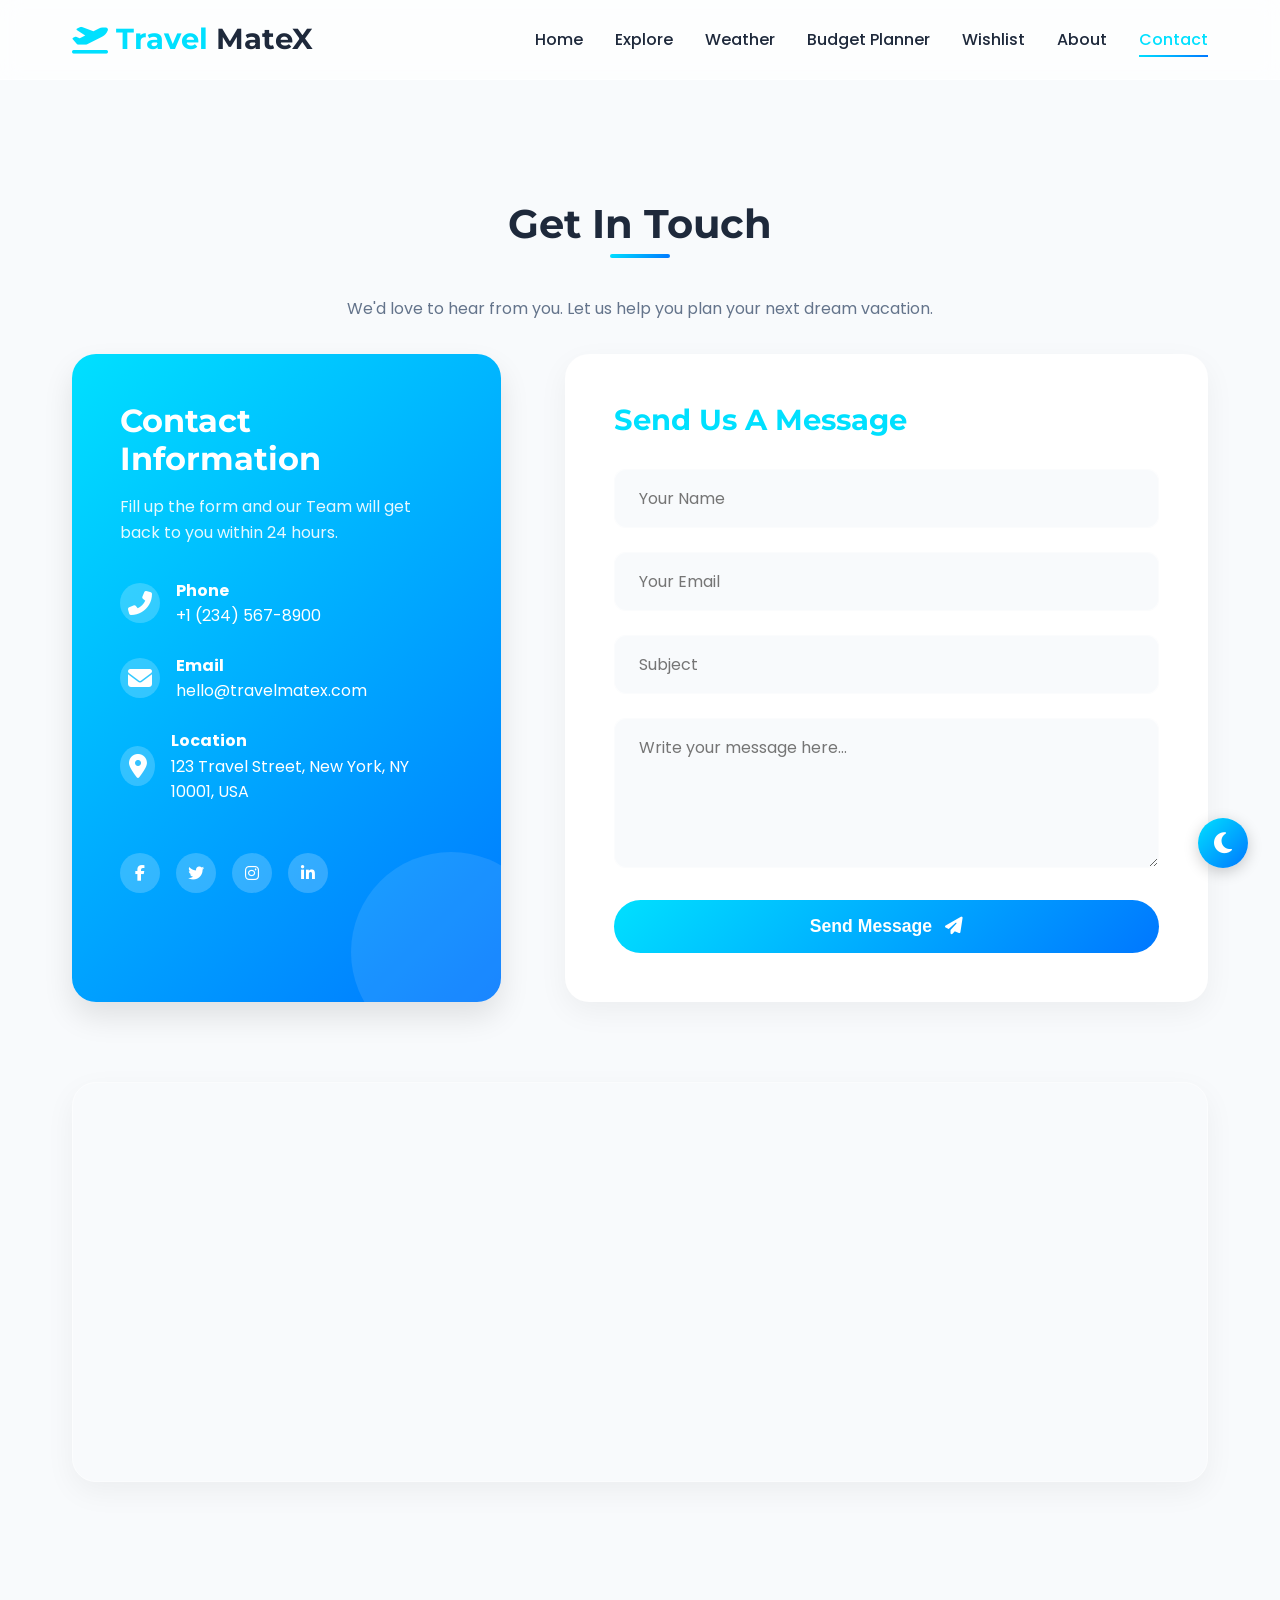
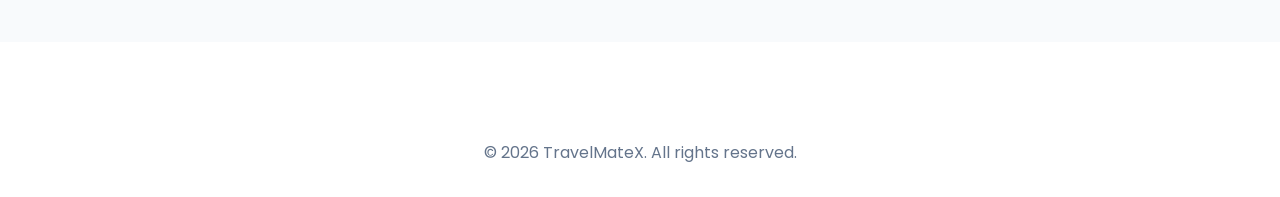
<file: TravelMateX/contact.html>
<!DOCTYPE html>
<html lang="en">
<head>
    <meta charset="UTF-8">
    <meta name="viewport" content="width=device-width, initial-scale=1.0">
    <title>Contact Us | TravelMateX</title>
    
    <!-- Font Awesome -->
    <link rel="stylesheet" href="https://cdnjs.cloudflare.com/ajax/libs/font-awesome/6.4.0/css/all.min.css">
    
    <!-- Custom CSS -->
    <link rel="stylesheet" href="css/style.css">
    <link rel="stylesheet" href="css/responsive.css">
    
    <style>
        .contact-header {
            padding-top: 120px;
            padding-bottom: 2rem;
            text-align: center;
        }
        
        .contact-wrapper {
            display: grid;
            grid-template-columns: 1fr 1.5fr;
            gap: 4rem;
            margin-bottom: 5rem;
        }
        
        .contact-info {
            background: var(--gradient-1);
            border-radius: var(--border-radius-lg);
            padding: 3rem;
            color: white;
            position: relative;
            overflow: hidden;
            box-shadow: 0 15px 30px rgba(0,0,0,0.1);
        }
        
        .contact-info::after {
            content: '';
            position: absolute;
            bottom: -50px;
            right: -50px;
            width: 200px;
            height: 200px;
            border-radius: 50%;
            background: rgba(255,255,255,0.1);
            z-index: 0;
        }
        
        .contact-info-content {
            position: relative;
            z-index: 1;
        }
        
        .contact-info h3 {
            font-size: 2rem;
            margin-bottom: 1rem;
        }
        
        .contact-info p {
            margin-bottom: 2rem;
            opacity: 0.9;
        }
        
        .info-item {
            display: flex;
            align-items: center;
            gap: 1rem;
            margin-bottom: 1.5rem;
        }
        
        .info-item i {
            font-size: 1.5rem;
            width: 40px;
            height: 40px;
            background: rgba(255,255,255,0.2);
            border-radius: 50%;
            display: flex;
            align-items: center;
            justify-content: center;
        }
        
        .contact-socials {
            display: flex;
            gap: 1rem;
            margin-top: 3rem;
        }
        
        .contact-socials a {
            width: 40px;
            height: 40px;
            background: rgba(255,255,255,0.2);
            border-radius: 50%;
            display: flex;
            align-items: center;
            justify-content: center;
            color: white;
            transition: var(--transition);
        }
        
        .contact-socials a:hover {
            background: white;
            color: var(--secondary-color);
            transform: translateY(-3px);
        }
        
        .contact-form-container {
            background: var(--card-bg);
            border-radius: var(--border-radius-lg);
            padding: 3rem;
            box-shadow: 0 10px 30px rgba(0,0,0,0.05);
            border: 1px solid var(--glass-border);
        }
        
        .contact-form-container h3 {
            font-size: 1.8rem;
            margin-bottom: 2rem;
            color: var(--primary-color);
        }
        
        .form-group {
            margin-bottom: 1.5rem;
            position: relative;
        }
        
        .form-group input, .form-group textarea {
            width: 100%;
            padding: 1rem 1.5rem;
            border-radius: 12px;
            border: 1px solid var(--glass-border);
            background: var(--bg-color);
            color: var(--text-color);
            font-family: var(--font-body);
            font-size: 1rem;
            outline: none;
            transition: var(--transition);
        }
        
        .form-group input:focus, .form-group textarea:focus {
            border-color: var(--primary-color);
            box-shadow: 0 0 0 3px rgba(0, 224, 255, 0.1);
        }
        
        .form-group textarea {
            resize: vertical;
            min-height: 150px;
        }
        
        .submit-btn {
            padding: 1rem 2rem;
            border-radius: 30px;
            background: var(--gradient-1);
            color: white;
            border: none;
            font-size: 1.1rem;
            font-weight: 600;
            cursor: pointer;
            transition: var(--transition);
            width: 100%;
        }
        
        .submit-btn:hover {
            transform: translateY(-3px);
            box-shadow: 0 8px 25px rgba(0, 119, 255, 0.4);
        }
        
        .map-container {
            width: 100%;
            height: 400px;
            border-radius: var(--border-radius-lg);
            overflow: hidden;
            margin-bottom: 5rem;
            box-shadow: 0 10px 30px rgba(0,0,0,0.05);
            border: 1px solid var(--glass-border);
        }
        
        .map-container iframe {
            width: 100%;
            height: 100%;
            border: 0;
        }
        
        @media (max-width: 900px) {
            .contact-wrapper {
                grid-template-columns: 1fr;
            }
        }
    </style>
</head>
<body>
    <!-- Theme Toggle -->
    <button class="theme-toggle" id="themeToggle">
        <i class="fas fa-moon"></i>
    </button>

    <!-- Navbar -->
    <nav class="navbar scrolled" id="navbar">
        <div class="container nav-container">
            <a href="index.html" class="nav-logo">
                <i class="fas fa-plane-departure"></i>
                Travel<span>MateX</span>
            </a>
            <ul class="nav-menu" id="navMenu">
                <li class="nav-item"><a href="index.html" class="nav-link">Home</a></li>
                <li class="nav-item"><a href="explore.html" class="nav-link">Explore</a></li>
                <li class="nav-item"><a href="weather.html" class="nav-link">Weather</a></li>
                <li class="nav-item"><a href="planner.html" class="nav-link">Budget Planner</a></li>
                <li class="nav-item"><a href="wishlist.html" class="nav-link">Wishlist</a></li>
                <li class="nav-item"><a href="about.html" class="nav-link">About</a></li>
                <li class="nav-item"><a href="contact.html" class="nav-link active">Contact</a></li>
            </ul>
            <div class="mobile-toggle" id="mobileToggle">
                <i class="fas fa-bars"></i>
            </div>
        </div>
    </nav>

    <!-- Contact Section -->
    <section class="section">
        <div class="container">
            <div class="contact-header reveal active">
                <h1 class="section-title">Get In Touch</h1>
                <p style="color: var(--text-muted);">We'd love to hear from you. Let us help you plan your next dream vacation.</p>
            </div>
            
            <div class="contact-wrapper reveal">
                <div class="contact-info">
                    <div class="contact-info-content">
                        <h3>Contact Information</h3>
                        <p>Fill up the form and our Team will get back to you within 24 hours.</p>
                        
                        <div class="info-item">
                            <i class="fas fa-phone-alt"></i>
                            <div>
                                <strong>Phone</strong><br>
                                +1 (234) 567-8900
                            </div>
                        </div>
                        
                        <div class="info-item">
                            <i class="fas fa-envelope"></i>
                            <div>
                                <strong>Email</strong><br>
                                hello@travelmatex.com
                            </div>
                        </div>
                        
                        <div class="info-item">
                            <i class="fas fa-map-marker-alt"></i>
                            <div>
                                <strong>Location</strong><br>
                                123 Travel Street, New York, NY 10001, USA
                            </div>
                        </div>
                        
                        <div class="contact-socials">
                            <a href="#"><i class="fab fa-facebook-f"></i></a>
                            <a href="#"><i class="fab fa-twitter"></i></a>
                            <a href="#"><i class="fab fa-instagram"></i></a>
                            <a href="#"><i class="fab fa-linkedin-in"></i></a>
                        </div>
                    </div>
                </div>
                
                <div class="contact-form-container">
                    <h3>Send Us A Message</h3>
                    <form onsubmit="event.preventDefault(); alert('Message sent successfully!'); this.reset();">
                        <div class="form-group">
                            <input type="text" placeholder="Your Name" required>
                        </div>
                        <div class="form-group">
                            <input type="email" placeholder="Your Email" required>
                        </div>
                        <div class="form-group">
                            <input type="text" placeholder="Subject" required>
                        </div>
                        <div class="form-group">
                            <textarea placeholder="Write your message here..." required></textarea>
                        </div>
                        <button type="submit" class="submit-btn">Send Message <i class="fas fa-paper-plane" style="margin-left: 8px;"></i></button>
                    </form>
                </div>
            </div>
            
            <!-- Embedded Google Map -->
            <div class="map-container reveal">
                <iframe src="https://www.google.com/maps/embed?pb=!1m18!1m12!1m3!1d193595.2527999818!2d-74.11976378278065!3d40.69766374872111!2m3!1f0!2f0!3f0!3m2!1i1024!2i768!4f13.1!3m3!1m2!1s0x89c24fa5d33f083b%3A0xc80b8f06e177fe62!2sNew%20York%2C%20NY%2C%20USA!5e0!3m2!1sen!2s!4v1659960249870!5m2!1sen!2s" allowfullscreen="" loading="lazy" referrerpolicy="no-referrer-when-downgrade"></iframe>
            </div>
        </div>
    </section>

    <!-- Footer -->
    <footer class="footer">
        <div class="container">
            <div class="footer-bottom">
                <p>&copy; 2026 TravelMateX. All rights reserved.</p>
            </div>
        </div>
    </footer>

    <!-- Scripts -->
    <script src="js/app.js"></script>
</body>
</html>
</file>
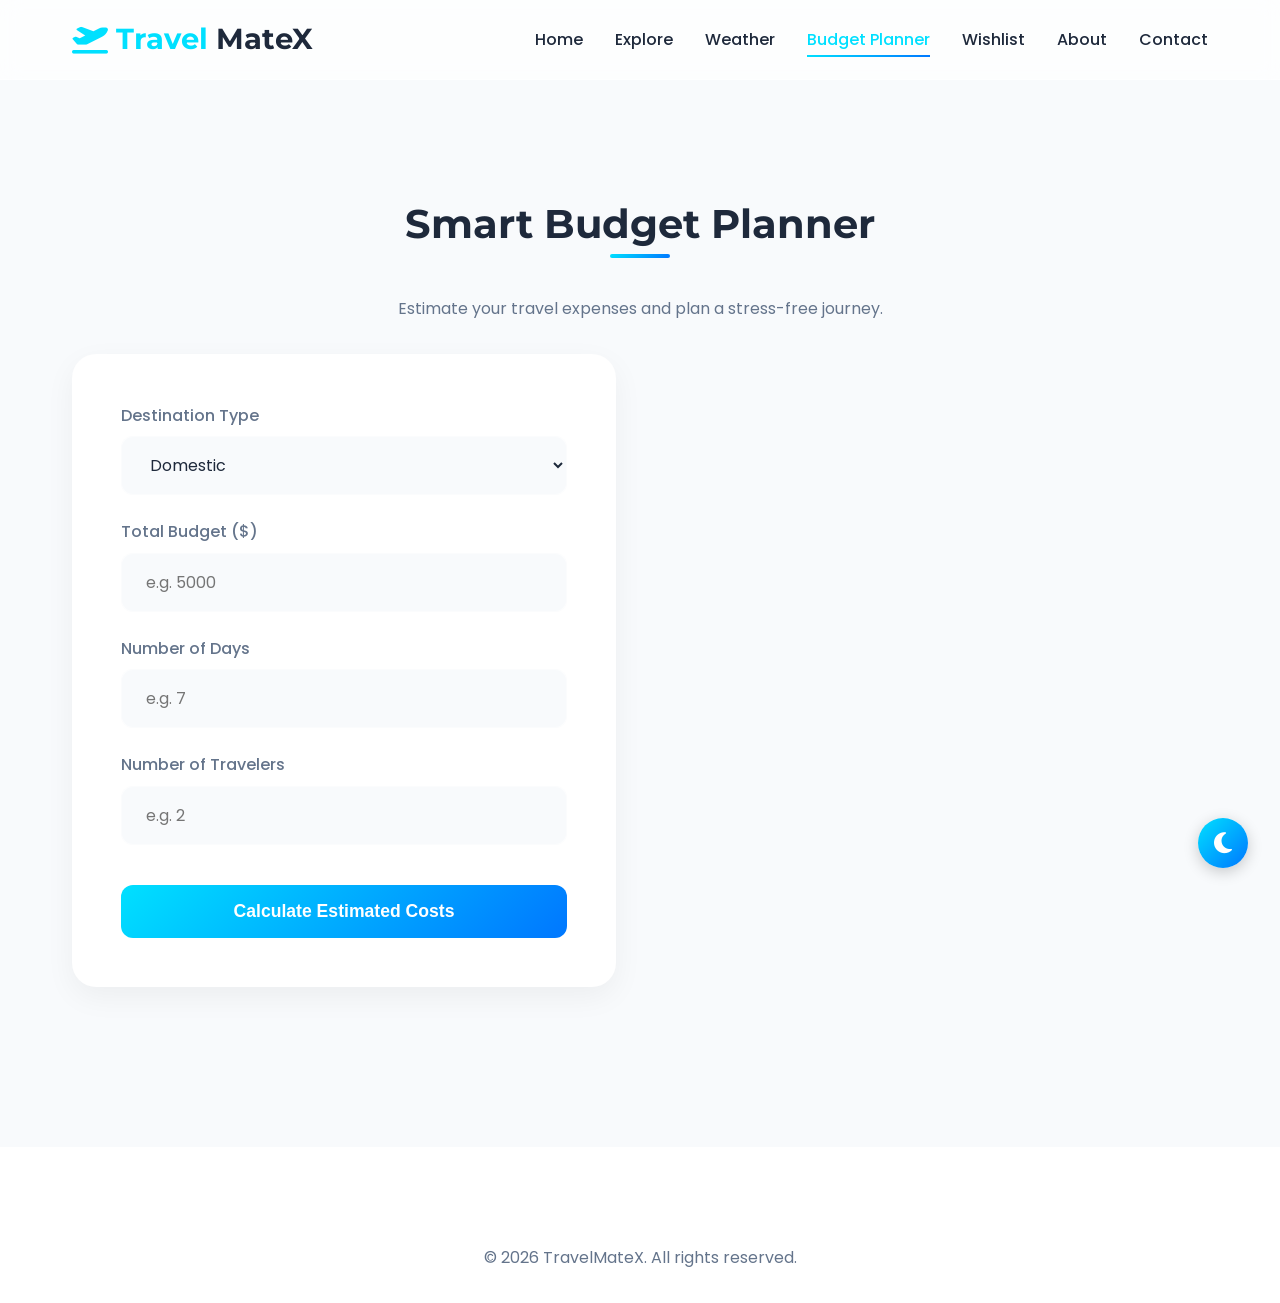
<file: TravelMateX/planner.html>
<!DOCTYPE html>
<html lang="en">
<head>
    <meta charset="UTF-8">
    <meta name="viewport" content="width=device-width, initial-scale=1.0">
    <title>Budget Planner | TravelMateX</title>
    
    <!-- Font Awesome -->
    <link rel="stylesheet" href="https://cdnjs.cloudflare.com/ajax/libs/font-awesome/6.4.0/css/all.min.css">
    
    <!-- Custom CSS -->
    <link rel="stylesheet" href="css/style.css">
    <link rel="stylesheet" href="css/responsive.css">
    <link rel="stylesheet" href="css/planner.css">
</head>
<body>
    <!-- Theme Toggle -->
    <button class="theme-toggle" id="themeToggle">
        <i class="fas fa-moon"></i>
    </button>

    <!-- Navbar -->
    <nav class="navbar scrolled" id="navbar">
        <div class="container nav-container">
            <a href="index.html" class="nav-logo">
                <i class="fas fa-plane-departure"></i>
                Travel<span>MateX</span>
            </a>
            <ul class="nav-menu" id="navMenu">
                <li class="nav-item"><a href="index.html" class="nav-link">Home</a></li>
                <li class="nav-item"><a href="explore.html" class="nav-link">Explore</a></li>
                <li class="nav-item"><a href="weather.html" class="nav-link">Weather</a></li>
                <li class="nav-item"><a href="planner.html" class="nav-link active">Budget Planner</a></li>
                <li class="nav-item"><a href="wishlist.html" class="nav-link">Wishlist</a></li>
                <li class="nav-item"><a href="about.html" class="nav-link">About</a></li>
                <li class="nav-item"><a href="contact.html" class="nav-link">Contact</a></li>
            </ul>
            <div class="mobile-toggle" id="mobileToggle">
                <i class="fas fa-bars"></i>
            </div>
        </div>
    </nav>

    <!-- Planner Section -->
    <section class="section">
        <div class="container">
            <div class="planner-header reveal active">
                <h1 class="section-title">Smart Budget Planner</h1>
                <p style="color: var(--text-muted);">Estimate your travel expenses and plan a stress-free journey.</p>
            </div>

            <div class="planner-container">
                <!-- Form -->
                <div class="planner-form-card reveal active">
                    <form id="plannerForm">
                        <div class="form-group">
                            <label for="destinationType">Destination Type</label>
                            <select id="destinationType" required>
                                <option value="domestic">Domestic</option>
                                <option value="international">International</option>
                                <option value="luxury">Luxury Resort</option>
                            </select>
                        </div>
                        <div class="form-group">
                            <label for="budget">Total Budget ($)</label>
                            <input type="number" id="budget" placeholder="e.g. 5000" required min="100">
                        </div>
                        <div class="form-group">
                            <label for="days">Number of Days</label>
                            <input type="number" id="days" placeholder="e.g. 7" required min="1">
                        </div>
                        <div class="form-group">
                            <label for="travelers">Number of Travelers</label>
                            <input type="number" id="travelers" placeholder="e.g. 2" required min="1">
                        </div>
                        
                        <div id="alertMsg" class="alert-message"></div>
                        
                        <button type="submit" class="calc-btn">Calculate Estimated Costs</button>
                    </form>
                </div>

                <!-- Results -->
                <div class="planner-results" id="plannerResults">
                    <div class="result-card">
                        <div class="result-info">
                            <h3>Estimated Hotel Cost</h3>
                            <div class="result-amount" id="hotelCost">$0</div>
                        </div>
                        <div class="result-icon"><i class="fas fa-hotel"></i></div>
                    </div>
                    
                    <div class="result-card">
                        <div class="result-info">
                            <h3>Estimated Transport Cost</h3>
                            <div class="result-amount" id="transportCost">$0</div>
                        </div>
                        <div class="result-icon"><i class="fas fa-plane"></i></div>
                    </div>
                    
                    <div class="result-card">
                        <div class="result-info">
                            <h3>Estimated Food Cost</h3>
                            <div class="result-amount" id="foodCost">$0</div>
                        </div>
                        <div class="result-icon"><i class="fas fa-utensils"></i></div>
                    </div>

                    <div class="result-card total">
                        <div class="result-info">
                            <h3>Estimated Total Cost</h3>
                            <div class="result-amount" id="totalCost">$0</div>
                        </div>
                        <div class="result-icon"><i class="fas fa-wallet"></i></div>
                    </div>
                </div>
            </div>
        </div>
    </section>

    <!-- Footer -->
    <footer class="footer">
        <div class="container">
            <div class="footer-bottom">
                <p>&copy; 2026 TravelMateX. All rights reserved.</p>
            </div>
        </div>
    </footer>

    <!-- Scripts -->
    <script src="js/app.js"></script>
    <script src="js/planner.js"></script>
</body>
</html>
</file>
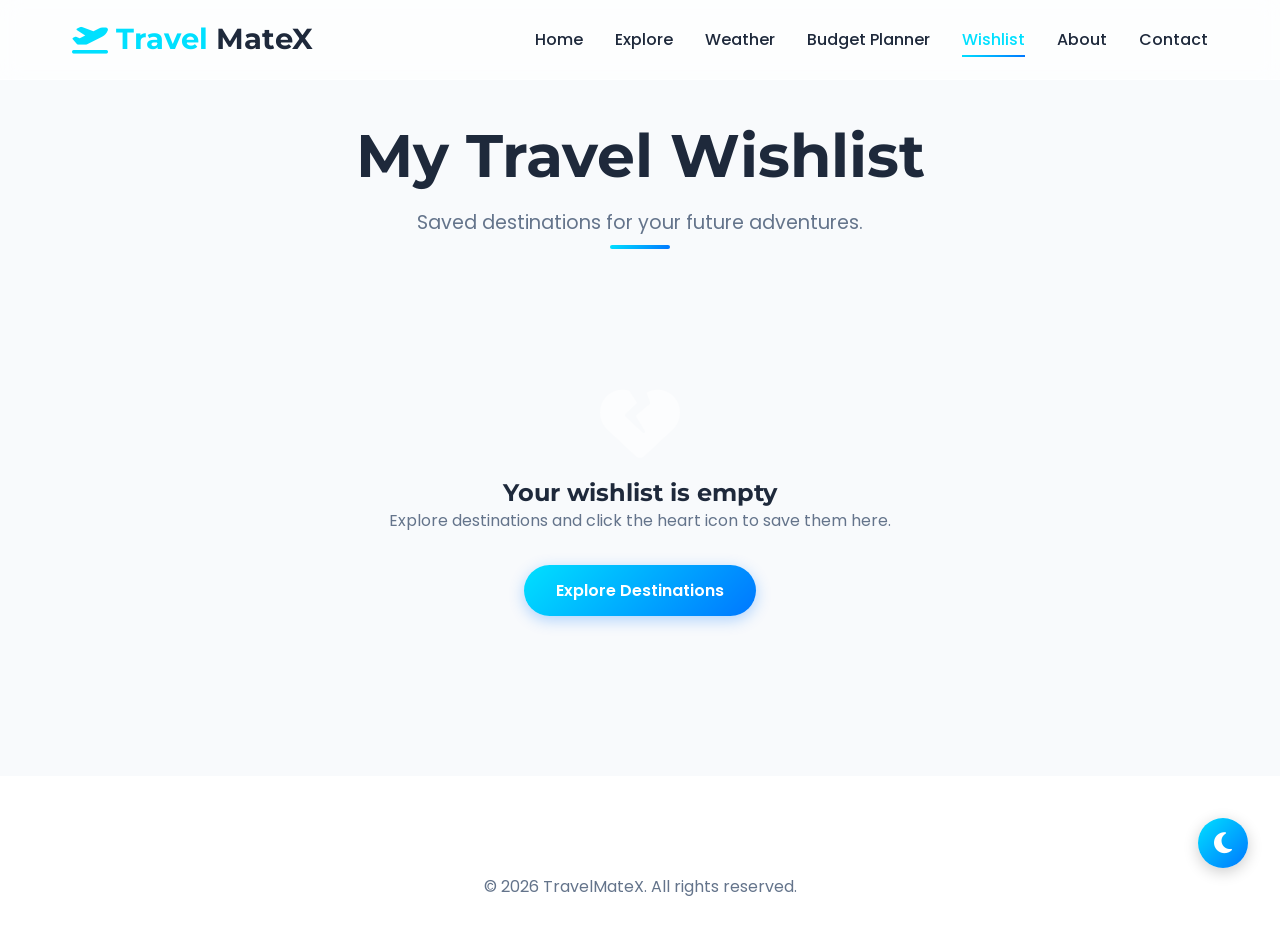
<file: TravelMateX/wishlist.html>
<!DOCTYPE html>
<html lang="en">
<head>
    <meta charset="UTF-8">
    <meta name="viewport" content="width=device-width, initial-scale=1.0">
    <title>My Wishlist | TravelMateX</title>
    
    <!-- Font Awesome -->
    <link rel="stylesheet" href="https://cdnjs.cloudflare.com/ajax/libs/font-awesome/6.4.0/css/all.min.css">
    
    <!-- Custom CSS -->
    <link rel="stylesheet" href="css/style.css">
    <link rel="stylesheet" href="css/responsive.css">
</head>
<body>
    <!-- Theme Toggle -->
    <button class="theme-toggle" id="themeToggle">
        <i class="fas fa-moon"></i>
    </button>

    <!-- Navbar -->
    <nav class="navbar scrolled" id="navbar">
        <div class="container nav-container">
            <a href="index.html" class="nav-logo">
                <i class="fas fa-plane-departure"></i>
                Travel<span>MateX</span>
            </a>
            <ul class="nav-menu" id="navMenu">
                <li class="nav-item"><a href="index.html" class="nav-link">Home</a></li>
                <li class="nav-item"><a href="explore.html" class="nav-link">Explore</a></li>
                <li class="nav-item"><a href="weather.html" class="nav-link">Weather</a></li>
                <li class="nav-item"><a href="planner.html" class="nav-link">Budget Planner</a></li>
                <li class="nav-item"><a href="wishlist.html" class="nav-link active">Wishlist</a></li>
                <li class="nav-item"><a href="about.html" class="nav-link">About</a></li>
                <li class="nav-item"><a href="contact.html" class="nav-link">Contact</a></li>
            </ul>
            <div class="mobile-toggle" id="mobileToggle">
                <i class="fas fa-bars"></i>
            </div>
        </div>
    </nav>

    <!-- Wishlist Section -->
    <section class="section" style="padding-top: 120px; min-height: 80vh;">
        <div class="container">
            <div class="section-title reveal active" style="margin-bottom: 4rem;">
                <h1>My Travel Wishlist</h1>
                <p style="color: var(--text-muted); font-size: 1.2rem; margin-top: 1rem;">Saved destinations for your future adventures.</p>
            </div>
            
            <div class="destinations-grid reveal active" id="wishlist-grid">
                <!-- Wishlist items injected here via JS -->
            </div>
            
            <div id="empty-wishlist" style="display: none; text-align: center; padding: 5rem 0;">
                <i class="fas fa-heart-broken" style="font-size: 5rem; color: var(--glass-border); margin-bottom: 1rem;"></i>
                <h2>Your wishlist is empty</h2>
                <p style="color: var(--text-muted); margin-bottom: 2rem;">Explore destinations and click the heart icon to save them here.</p>
                <a href="index.html#recommendations" class="btn btn-primary">Explore Destinations</a>
            </div>
        </div>
    </section>

    <!-- Footer -->
    <footer class="footer">
        <div class="container">
            <div class="footer-bottom">
                <p>&copy; 2026 TravelMateX. All rights reserved.</p>
            </div>
        </div>
    </footer>

    <!-- Scripts -->
    <script src="js/app.js"></script>
    <script src="js/wishlist.js"></script>
    <script>
        function renderWishlistPage() {
            const grid = document.getElementById('wishlist-grid');
            const emptyState = document.getElementById('empty-wishlist');
            
            if (!grid || !emptyState) return;
            
            const wishlist = JSON.parse(localStorage.getItem('travel_wishlist')) || [];
            
            if (wishlist.length === 0) {
                grid.style.display = 'none';
                emptyState.style.display = 'block';
                return;
            }
            
            emptyState.style.display = 'none';
            grid.style.display = 'grid';
            grid.innerHTML = '';
            
            wishlist.forEach(dest => {
                const card = document.createElement('div');
                card.className = 'dest-card';
                card.innerHTML = `
                    <div class="dest-img-container">
                        <span class="dest-badge">${dest.category.charAt(0).toUpperCase() + dest.category.slice(1)}</span>
                        <div class="dest-heart active" data-id="${dest.id}">
                            <i class="fas fa-heart"></i>
                        </div>
                        <img src="${dest.image}" alt="${dest.title}" class="dest-img">
                    </div>
                    <div class="dest-info">
                        <h3 class="dest-title">${dest.title}</h3>
                        <div class="dest-location"><i class="fas fa-map-marker-alt"></i> ${dest.title}</div>
                        <div class="dest-price-row">
                            <span class="dest-price">${dest.price}</span>
                            <span><i class="fas fa-star" style="color: #fbbf24;"></i> ${dest.rating}</span>
                        </div>
                    </div>
                `;
                grid.appendChild(card);
            });
            
            // Re-bind heart click events to remove from wishlist
            const hearts = grid.querySelectorAll('.dest-heart');
            hearts.forEach(heart => {
                heart.addEventListener('click', () => {
                    const id = parseInt(heart.getAttribute('data-id'));
                    const dest = wishlist.find(d => d.id === id);
                    if (dest) {
                        toggleWishlist(dest, heart);
                    }
                });
            });
        }
        
        // Initial render
        document.addEventListener('DOMContentLoaded', renderWishlistPage);
    </script>
</body>
</html>
</file>
<file: TravelMateX/css/style.css>
/* ===== GOOGLE FONTS ===== */
@import url('https://fonts.googleapis.com/css2?family=Montserrat:wght@300;400;500;600;700&family=Poppins:wght@300;400;500;600;700&display=swap');

/* ===== VARIABLES ===== */
:root {
  /* Colors */
  --primary-color: #00e0ff;
  --secondary-color: #0077ff;
  --gradient-1: linear-gradient(135deg, #00e0ff 0%, #0077ff 100%);
  --gradient-2: linear-gradient(135deg, #ff007b 0%, #ff7b00 100%);
  --dark-bg: #0f172a;
  --light-bg: #f8fafc;
  --text-dark: #1e293b;
  --text-light: #f8fafc;
  --text-muted-dark: #64748b;
  --text-muted-light: #94a3b8;
  
  /* Glassmorphism Light */
  --glass-bg-light: rgba(255, 255, 255, 0.7);
  --glass-border-light: rgba(255, 255, 255, 0.5);
  
  /* Glassmorphism Dark */
  --glass-bg-dark: rgba(15, 23, 42, 0.7);
  --glass-border-dark: rgba(255, 255, 255, 0.1);

  /* Active Theme Variables */
  --bg-color: var(--light-bg);
  --text-color: var(--text-dark);
  --text-muted: var(--text-muted-dark);
  --glass-bg: var(--glass-bg-light);
  --glass-border: var(--glass-border-light);
  --card-bg: #ffffff;
  
  /* Typography */
  --font-heading: 'Montserrat', sans-serif;
  --font-body: 'Poppins', sans-serif;

  /* Spacing & Sizes */
  --nav-height: 80px;
  --container-width: 1200px;
  --border-radius: 16px;
  --border-radius-lg: 24px;
  
  /* Transitions */
  --transition: all 0.3s ease;
  
  /* Z-Index */
  --z-back: -10;
  --z-normal: 1;
  --z-tooltip: 10;
  --z-fixed: 100;
  --z-modal: 1000;
}

/* Dark Mode Override */
body.dark-mode {
  --bg-color: var(--dark-bg);
  --text-color: var(--text-light);
  --text-muted: var(--text-muted-light);
  --glass-bg: var(--glass-bg-dark);
  --glass-border: var(--glass-border-dark);
  --card-bg: #1e293b;
}

/* ===== RESET & BASE ===== */
* {
  margin: 0;
  padding: 0;
  box-sizing: border-box;
}

html {
  scroll-behavior: smooth;
}

body {
  font-family: var(--font-body);
  background-color: var(--bg-color);
  color: var(--text-color);
  line-height: 1.6;
  overflow-x: hidden;
  transition: var(--transition);
}

h1, h2, h3, h4, h5, h6 {
  font-family: var(--font-heading);
  font-weight: 700;
  line-height: 1.2;
}

a {
  text-decoration: none;
  color: inherit;
}

ul {
  list-style: none;
}

img {
  max-width: 100%;
  height: auto;
  display: block;
}

.container {
  max-width: var(--container-width);
  margin: 0 auto;
  padding: 0 2rem;
}

.section {
  padding: 5rem 0;
}

.section-title {
  text-align: center;
  font-size: 2.5rem;
  margin-bottom: 3rem;
  position: relative;
}

.section-title::after {
  content: '';
  position: absolute;
  bottom: -10px;
  left: 50%;
  transform: translateX(-50%);
  width: 60px;
  height: 4px;
  background: var(--gradient-1);
  border-radius: 2px;
}

/* ===== BUTTONS ===== */
.btn {
  display: inline-block;
  padding: 0.8rem 2rem;
  border-radius: 30px;
  font-weight: 600;
  cursor: pointer;
  transition: var(--transition);
  border: none;
  font-family: var(--font-body);
  text-align: center;
}

.btn-primary {
  background: var(--gradient-1);
  color: #fff;
  box-shadow: 0 4px 15px rgba(0, 119, 255, 0.3);
}

.btn-primary:hover {
  transform: translateY(-3px);
  box-shadow: 0 8px 25px rgba(0, 119, 255, 0.5);
}

.btn-outline {
  background: transparent;
  color: var(--text-color);
  border: 2px solid var(--primary-color);
}

.btn-outline:hover {
  background: var(--gradient-1);
  color: #fff;
  border-color: transparent;
  transform: translateY(-3px);
}

/* Floating Action Button (Theme Toggle) */
.theme-toggle {
  position: fixed;
  bottom: 2rem;
  right: 2rem;
  width: 50px;
  height: 50px;
  border-radius: 50%;
  background: var(--gradient-1);
  color: white;
  display: flex;
  align-items: center;
  justify-content: center;
  font-size: 1.5rem;
  cursor: pointer;
  box-shadow: 0 4px 15px rgba(0, 0, 0, 0.2);
  z-index: var(--z-fixed);
  border: none;
  transition: var(--transition);
}

.theme-toggle:hover {
  transform: scale(1.1);
}

/* ===== LOADER ===== */
.loader-container {
  position: fixed;
  top: 0;
  left: 0;
  width: 100%;
  height: 100%;
  background-color: var(--bg-color);
  z-index: 9999;
  display: flex;
  justify-content: center;
  align-items: center;
  transition: opacity 0.5s ease;
}

.loader-container.fade-out {
  opacity: 0;
  pointer-events: none;
}

.spinner {
  width: 50px;
  height: 50px;
  border: 5px solid var(--text-muted);
  border-top-color: var(--primary-color);
  border-radius: 50%;
  animation: spin 1s linear infinite;
}

@keyframes spin {
  to { transform: rotate(360deg); }
}

/* ===== NAVBAR ===== */
.navbar {
  position: fixed;
  top: 0;
  left: 0;
  width: 100%;
  height: var(--nav-height);
  background: var(--glass-bg);
  backdrop-filter: blur(10px);
  -webkit-backdrop-filter: blur(10px);
  border-bottom: 1px solid var(--glass-border);
  z-index: var(--z-fixed);
  transition: var(--transition);
}

.navbar.scrolled {
  box-shadow: 0 4px 20px rgba(0, 0, 0, 0.1);
}

.nav-container {
  display: flex;
  justify-content: space-between;
  align-items: center;
  height: 100%;
}

.nav-logo {
  font-family: var(--font-heading);
  font-size: 1.8rem;
  font-weight: 700;
  color: var(--primary-color);
  display: flex;
  align-items: center;
  gap: 0.5rem;
}

.nav-logo span {
  color: var(--text-color);
}

.nav-menu {
  display: flex;
  gap: 2rem;
}

.nav-item {
  font-weight: 500;
  position: relative;
}

.nav-link {
  color: var(--text-color);
  transition: var(--transition);
}

.nav-link:hover, .nav-link.active {
  color: var(--primary-color);
}

.nav-link::after {
  content: '';
  position: absolute;
  bottom: -5px;
  left: 0;
  width: 0;
  height: 2px;
  background: var(--gradient-1);
  transition: width 0.3s ease;
}

.nav-link:hover::after, .nav-link.active::after {
  width: 100%;
}

.mobile-toggle {
  display: none;
  font-size: 1.5rem;
  cursor: pointer;
  color: var(--text-color);
}

/* ===== HERO SECTION ===== */
.hero {
  height: 100vh;
  position: relative;
  display: flex;
  align-items: center;
  justify-content: center;
  overflow: hidden;
}

.hero-bg {
  position: absolute;
  top: 0;
  left: 0;
  width: 100%;
  height: 100%;
  z-index: var(--z-back);
}

.hero-bg img, .hero-bg video {
  width: 100%;
  height: 100%;
  object-fit: cover;
}

.hero-overlay {
  position: absolute;
  top: 0;
  left: 0;
  width: 100%;
  height: 100%;
  background: rgba(0, 0, 0, 0.5);
  z-index: var(--z-back);
}

.hero-content {
  text-align: center;
  color: #fff;
  z-index: var(--z-normal);
  padding: 0 2rem;
  max-width: 800px;
}

.hero-title {
  font-size: 4rem;
  margin-bottom: 1rem;
  text-shadow: 2px 2px 10px rgba(0,0,0,0.5);
}

.hero-title span {
  background: var(--gradient-1);
  -webkit-background-clip: text;
  -webkit-text-fill-color: transparent;
}

.hero-subtitle {
  font-size: 1.5rem;
  margin-bottom: 2rem;
  font-weight: 300;
  text-shadow: 1px 1px 5px rgba(0,0,0,0.5);
}

.typewriter {
  border-right: 3px solid var(--primary-color);
  padding-right: 5px;
  animation: blink 0.75s step-end infinite;
}

@keyframes blink {
  50% { border-color: transparent; }
}

.hero-btns {
  display: flex;
  gap: 1rem;
  justify-content: center;
}

/* ===== FEATURES/STATS SECTION ===== */
.stats-section {
  background: var(--card-bg);
  padding: 3rem 0;
  border-radius: var(--border-radius-lg);
  box-shadow: 0 10px 30px rgba(0,0,0,0.05);
  transform: translateY(-50px);
  position: relative;
  z-index: var(--z-normal);
  margin: 0 2rem;
}

.stats-grid {
  display: grid;
  grid-template-columns: repeat(auto-fit, minmax(200px, 1fr));
  gap: 2rem;
  text-align: center;
}

.stat-item h3 {
  font-size: 2.5rem;
  color: var(--primary-color);
  margin-bottom: 0.5rem;
}

.stat-item p {
  color: var(--text-muted);
  font-weight: 500;
}

/* ===== DESTINATION EXPLORER ===== */
.filter-container {
  display: flex;
  justify-content: center;
  gap: 1rem;
  margin-bottom: 3rem;
  flex-wrap: wrap;
}

.filter-btn {
  padding: 0.5rem 1.5rem;
  border: 1px solid var(--glass-border);
  border-radius: 30px;
  background: var(--card-bg);
  color: var(--text-color);
  cursor: pointer;
  transition: var(--transition);
  font-family: var(--font-body);
  font-weight: 500;
}

.filter-btn:hover, .filter-btn.active {
  background: var(--gradient-1);
  color: #fff;
  border-color: transparent;
}

.destinations-grid {
  display: grid;
  grid-template-columns: repeat(auto-fill, minmax(300px, 1fr));
  gap: 2rem;
}

.dest-card {
  background: var(--card-bg);
  border-radius: var(--border-radius);
  overflow: hidden;
  box-shadow: 0 10px 30px rgba(0,0,0,0.05);
  transition: var(--transition);
  position: relative;
  border: 1px solid var(--glass-border);
}

.dest-card:hover {
  transform: translateY(-10px);
  box-shadow: 0 20px 40px rgba(0,0,0,0.1);
}

.dest-img {
  width: 100%;
  height: 250px;
  object-fit: cover;
  transition: transform 0.5s ease;
}

.dest-card:hover .dest-img {
  transform: scale(1.1);
}

.dest-img-container {
  overflow: hidden;
  position: relative;
}

.dest-badge {
  position: absolute;
  top: 1rem;
  left: 1rem;
  background: var(--glass-bg);
  backdrop-filter: blur(5px);
  color: var(--text-color);
  padding: 0.3rem 1rem;
  border-radius: 20px;
  font-size: 0.8rem;
  font-weight: 600;
}

.dest-heart {
  position: absolute;
  top: 1rem;
  right: 1rem;
  width: 40px;
  height: 40px;
  background: var(--glass-bg);
  backdrop-filter: blur(5px);
  border-radius: 50%;
  display: flex;
  align-items: center;
  justify-content: center;
  color: var(--text-color);
  cursor: pointer;
  transition: var(--transition);
  z-index: 2;
}

.dest-heart:hover, .dest-heart.active {
  color: #ff007b;
  transform: scale(1.1);
}

.dest-info {
  padding: 1.5rem;
}

.dest-title {
  font-size: 1.2rem;
  margin-bottom: 0.5rem;
}

.dest-location {
  color: var(--text-muted);
  font-size: 0.9rem;
  margin-bottom: 1rem;
  display: flex;
  align-items: center;
  gap: 0.5rem;
}

.dest-price-row {
  display: flex;
  justify-content: space-between;
  align-items: center;
  padding-top: 1rem;
  border-top: 1px solid var(--glass-border);
}

.dest-price {
  font-weight: 700;
  font-size: 1.2rem;
  color: var(--primary-color);
}

/* ===== TESTIMONIALS ===== */
.testimonials {
  background: var(--card-bg);
}

.testimonial-container {
  position: relative;
  max-width: 800px;
  margin: 0 auto;
  overflow: hidden;
}

.testimonial-track {
  display: flex;
  transition: transform 0.5s ease;
}

.testimonial-card {
  min-width: 100%;
  padding: 2rem;
  text-align: center;
}

.client-img {
  width: 80px;
  height: 80px;
  border-radius: 50%;
  object-fit: cover;
  margin: 0 auto 1rem;
  border: 3px solid var(--primary-color);
}

.client-text {
  font-size: 1.1rem;
  font-style: italic;
  margin-bottom: 1.5rem;
  color: var(--text-muted);
}

.client-name {
  font-weight: 700;
  color: var(--text-color);
}

.testimonial-controls {
  display: flex;
  justify-content: center;
  gap: 1rem;
  margin-top: 1rem;
}

.control-dot {
  width: 12px;
  height: 12px;
  border-radius: 50%;
  background: var(--glass-border);
  cursor: pointer;
  transition: var(--transition);
}

.control-dot.active {
  background: var(--primary-color);
  transform: scale(1.2);
}

/* ===== NEWSLETTER ===== */
.newsletter-box {
  background: var(--gradient-1);
  border-radius: var(--border-radius-lg);
  padding: 4rem 2rem;
  text-align: center;
  color: white;
  position: relative;
  overflow: hidden;
}

.newsletter-box::before {
  content: '';
  position: absolute;
  top: -50%;
  left: -50%;
  width: 200%;
  height: 200%;
  background: radial-gradient(circle, rgba(255,255,255,0.2) 0%, rgba(255,255,255,0) 70%);
  z-index: 0;
}

.newsletter-content {
  position: relative;
  z-index: var(--z-normal);
}

.newsletter-content h2 {
  font-size: 2.5rem;
  margin-bottom: 1rem;
}

.newsletter-form {
  display: flex;
  max-width: 500px;
  margin: 2rem auto 0;
  background: rgba(255,255,255,0.2);
  backdrop-filter: blur(10px);
  border-radius: 30px;
  padding: 0.5rem;
  border: 1px solid rgba(255,255,255,0.3);
}

.newsletter-input {
  flex: 1;
  background: transparent;
  border: none;
  padding: 0.5rem 1.5rem;
  color: white;
  font-family: var(--font-body);
  outline: none;
}

.newsletter-input::placeholder {
  color: rgba(255,255,255,0.8);
}

.newsletter-btn {
  background: white;
  color: var(--secondary-color);
  border: none;
  padding: 0.8rem 2rem;
  border-radius: 30px;
  font-weight: 600;
  cursor: pointer;
  transition: var(--transition);
}

.newsletter-btn:hover {
  background: var(--dark-bg);
  color: white;
}

/* ===== FOOTER ===== */
.footer {
  background: var(--card-bg);
  padding: 4rem 0 2rem;
  border-top: 1px solid var(--glass-border);
}

.footer-grid {
  display: grid;
  grid-template-columns: repeat(auto-fit, minmax(250px, 1fr));
  gap: 3rem;
  margin-bottom: 3rem;
}

.footer-col h3 {
  font-size: 1.5rem;
  margin-bottom: 1.5rem;
  color: var(--primary-color);
}

.footer-col p {
  color: var(--text-muted);
  margin-bottom: 1rem;
}

.footer-links li {
  margin-bottom: 0.8rem;
}

.footer-links a {
  color: var(--text-muted);
  transition: var(--transition);
}

.footer-links a:hover {
  color: var(--primary-color);
  padding-left: 5px;
}

.social-icons {
  display: flex;
  gap: 1rem;
}

.social-icon {
  width: 40px;
  height: 40px;
  border-radius: 50%;
  background: var(--bg-color);
  display: flex;
  align-items: center;
  justify-content: center;
  color: var(--text-color);
  transition: var(--transition);
  border: 1px solid var(--glass-border);
}

.social-icon:hover {
  background: var(--gradient-1);
  color: white;
  transform: translateY(-5px);
}

.footer-bottom {
  text-align: center;
  padding-top: 2rem;
  border-top: 1px solid var(--glass-border);
  color: var(--text-muted);
}

/* Scroll Reveal Utility */
.reveal {
  opacity: 0;
  transform: translateY(50px);
  transition: all 0.8s ease;
}

.reveal.active {
  opacity: 1;
  transform: translateY(0);
}
</file>
<file: TravelMateX/css/responsive.css>
/* ===== RESPONSIVE CSS ===== */

/* Tablets & Small Desktops (max-width: 1024px) */
@media (max-width: 1024px) {
  :root {
    --container-width: 900px;
  }
  
  .hero-title {
    font-size: 3rem;
  }
  
  .stats-section {
    margin: 0 1rem;
    transform: translateY(-30px);
  }
}

/* Tablets (max-width: 768px) */
@media (max-width: 768px) {
  :root {
    --container-width: 100%;
  }

  .nav-menu {
    position: fixed;
    top: var(--nav-height);
    left: -100%;
    width: 100%;
    height: calc(100vh - var(--nav-height));
    background: var(--bg-color);
    flex-direction: column;
    align-items: center;
    justify-content: center;
    transition: var(--transition);
    gap: 3rem;
  }

  .nav-menu.active {
    left: 0;
  }

  .mobile-toggle {
    display: block;
  }
  
  .hero-title {
    font-size: 2.5rem;
  }
  
  .hero-subtitle {
    font-size: 1.2rem;
  }
  
  .stats-grid {
    grid-template-columns: repeat(2, 1fr);
  }
  
  .destinations-grid {
    grid-template-columns: repeat(auto-fill, minmax(250px, 1fr));
  }
  
  .newsletter-form {
    flex-direction: column;
    background: transparent;
    border: none;
    padding: 0;
    gap: 1rem;
  }
  
  .newsletter-input {
    background: rgba(255,255,255,0.2);
    border-radius: 30px;
    padding: 1rem;
  }
  
  .newsletter-btn {
    width: 100%;
  }
}

/* Mobile Devices (max-width: 576px) */
@media (max-width: 576px) {
  .section {
    padding: 3rem 0;
  }
  
  .section-title {
    font-size: 2rem;
  }
  
  .hero-title {
    font-size: 2rem;
  }
  
  .hero-btns {
    flex-direction: column;
    width: 100%;
  }
  
  .stats-grid {
    grid-template-columns: 1fr;
  }
  
  .destinations-grid {
    grid-template-columns: 1fr;
  }
  
  .footer-grid {
    grid-template-columns: 1fr;
    text-align: center;
  }
  
  .social-icons {
    justify-content: center;
  }
}
</file>
<file: TravelMateX/css/planner.css>
/* ===== PLANNER.CSS ===== */

.planner-header {
    padding-top: 120px;
    padding-bottom: 2rem;
    text-align: center;
}

.planner-container {
    display: grid;
    grid-template-columns: 1fr 1fr;
    gap: 3rem;
    align-items: start;
    margin-bottom: 5rem;
}

@media (max-width: 900px) {
    .planner-container {
        grid-template-columns: 1fr;
    }
}

.planner-form-card {
    background: var(--card-bg);
    border-radius: var(--border-radius-lg);
    padding: 3rem;
    box-shadow: 0 10px 30px rgba(0,0,0,0.05);
    border: 1px solid var(--glass-border);
}

.form-group {
    margin-bottom: 1.5rem;
}

.form-group label {
    display: block;
    margin-bottom: 0.5rem;
    font-weight: 500;
    color: var(--text-muted);
}

.form-group input, .form-group select {
    width: 100%;
    padding: 1rem 1.5rem;
    border-radius: 12px;
    border: 1px solid var(--glass-border);
    background: var(--bg-color);
    color: var(--text-color);
    font-family: var(--font-body);
    font-size: 1rem;
    outline: none;
    transition: var(--transition);
}

.form-group input:focus, .form-group select:focus {
    border-color: var(--primary-color);
    box-shadow: 0 0 0 3px rgba(0, 224, 255, 0.1);
}

.calc-btn {
    width: 100%;
    padding: 1rem;
    border-radius: 12px;
    background: var(--gradient-1);
    color: white;
    border: none;
    font-size: 1.1rem;
    font-weight: 600;
    cursor: pointer;
    transition: var(--transition);
    margin-top: 1rem;
}

.calc-btn:hover {
    transform: translateY(-3px);
    box-shadow: 0 8px 25px rgba(0, 119, 255, 0.4);
}

.planner-results {
    display: none;
    flex-direction: column;
    gap: 1.5rem;
}

.planner-results.active {
    display: flex;
    animation: slideUp 0.5s ease forwards;
}

@keyframes slideUp {
    from { opacity: 0; transform: translateY(20px); }
    to { opacity: 1; transform: translateY(0); }
}

.result-card {
    background: var(--card-bg);
    border-radius: var(--border-radius);
    padding: 1.5rem;
    box-shadow: 0 5px 20px rgba(0,0,0,0.05);
    border: 1px solid var(--glass-border);
    display: flex;
    justify-content: space-between;
    align-items: center;
    position: relative;
    overflow: hidden;
}

.result-card::before {
    content: '';
    position: absolute;
    left: 0;
    top: 0;
    height: 100%;
    width: 4px;
    background: var(--gradient-1);
}

.result-card.total {
    background: var(--gradient-1);
    color: white;
}

.result-card.total::before {
    display: none;
}

.result-icon {
    font-size: 2rem;
    color: var(--primary-color);
    background: var(--bg-color);
    width: 60px;
    height: 60px;
    border-radius: 50%;
    display: flex;
    align-items: center;
    justify-content: center;
}

.result-card.total .result-icon {
    color: white;
    background: rgba(255,255,255,0.2);
}

.result-info h3 {
    font-size: 1rem;
    color: var(--text-muted);
    font-weight: 500;
}

.result-card.total .result-info h3 {
    color: rgba(255,255,255,0.8);
}

.result-amount {
    font-size: 1.5rem;
    font-weight: 700;
}

.result-card.total .result-amount {
    font-size: 2.5rem;
}

.alert-message {
    padding: 1rem;
    border-radius: 12px;
    margin-bottom: 1rem;
    font-weight: 500;
    display: none;
}

.alert-warning {
    background: rgba(239, 68, 68, 0.1);
    color: #ef4444;
    border: 1px solid rgba(239, 68, 68, 0.2);
}

.alert-success {
    background: rgba(16, 185, 129, 0.1);
    color: #10b981;
    border: 1px solid rgba(16, 185, 129, 0.2);
}
</file>
